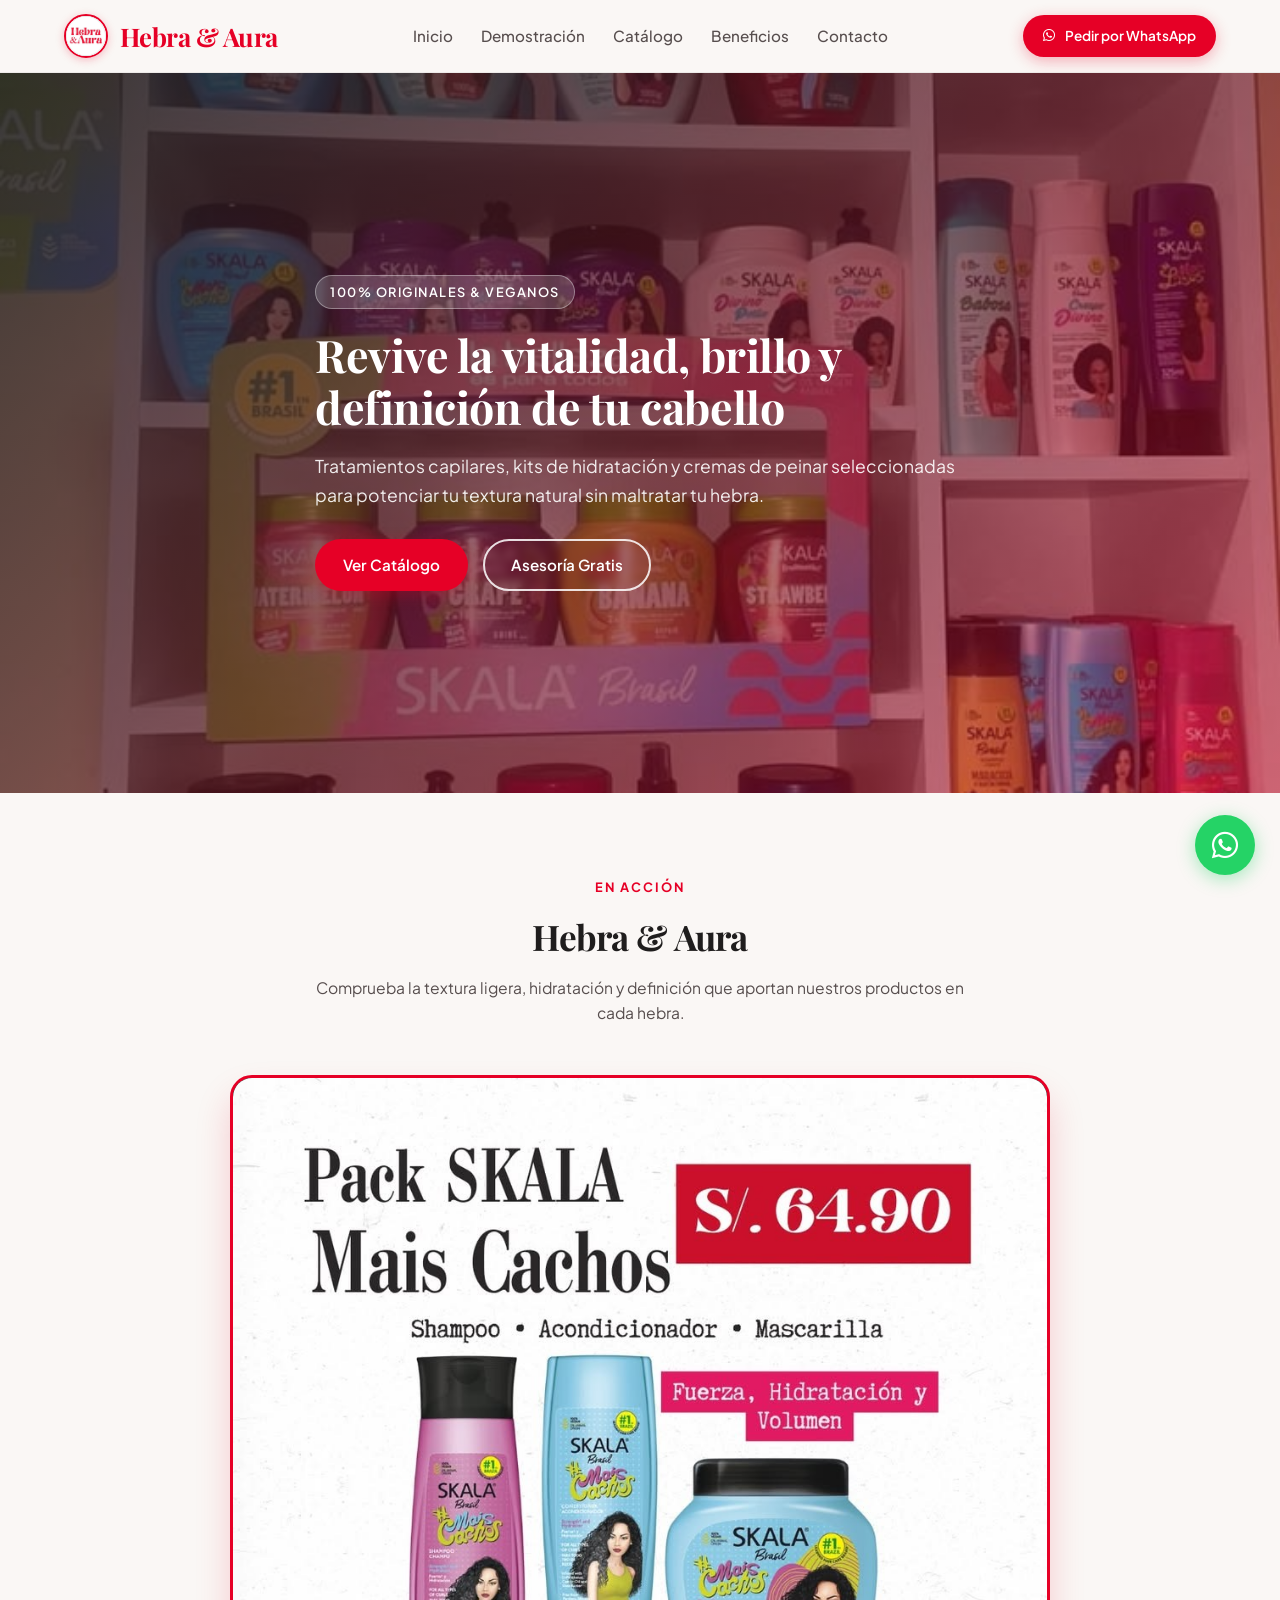
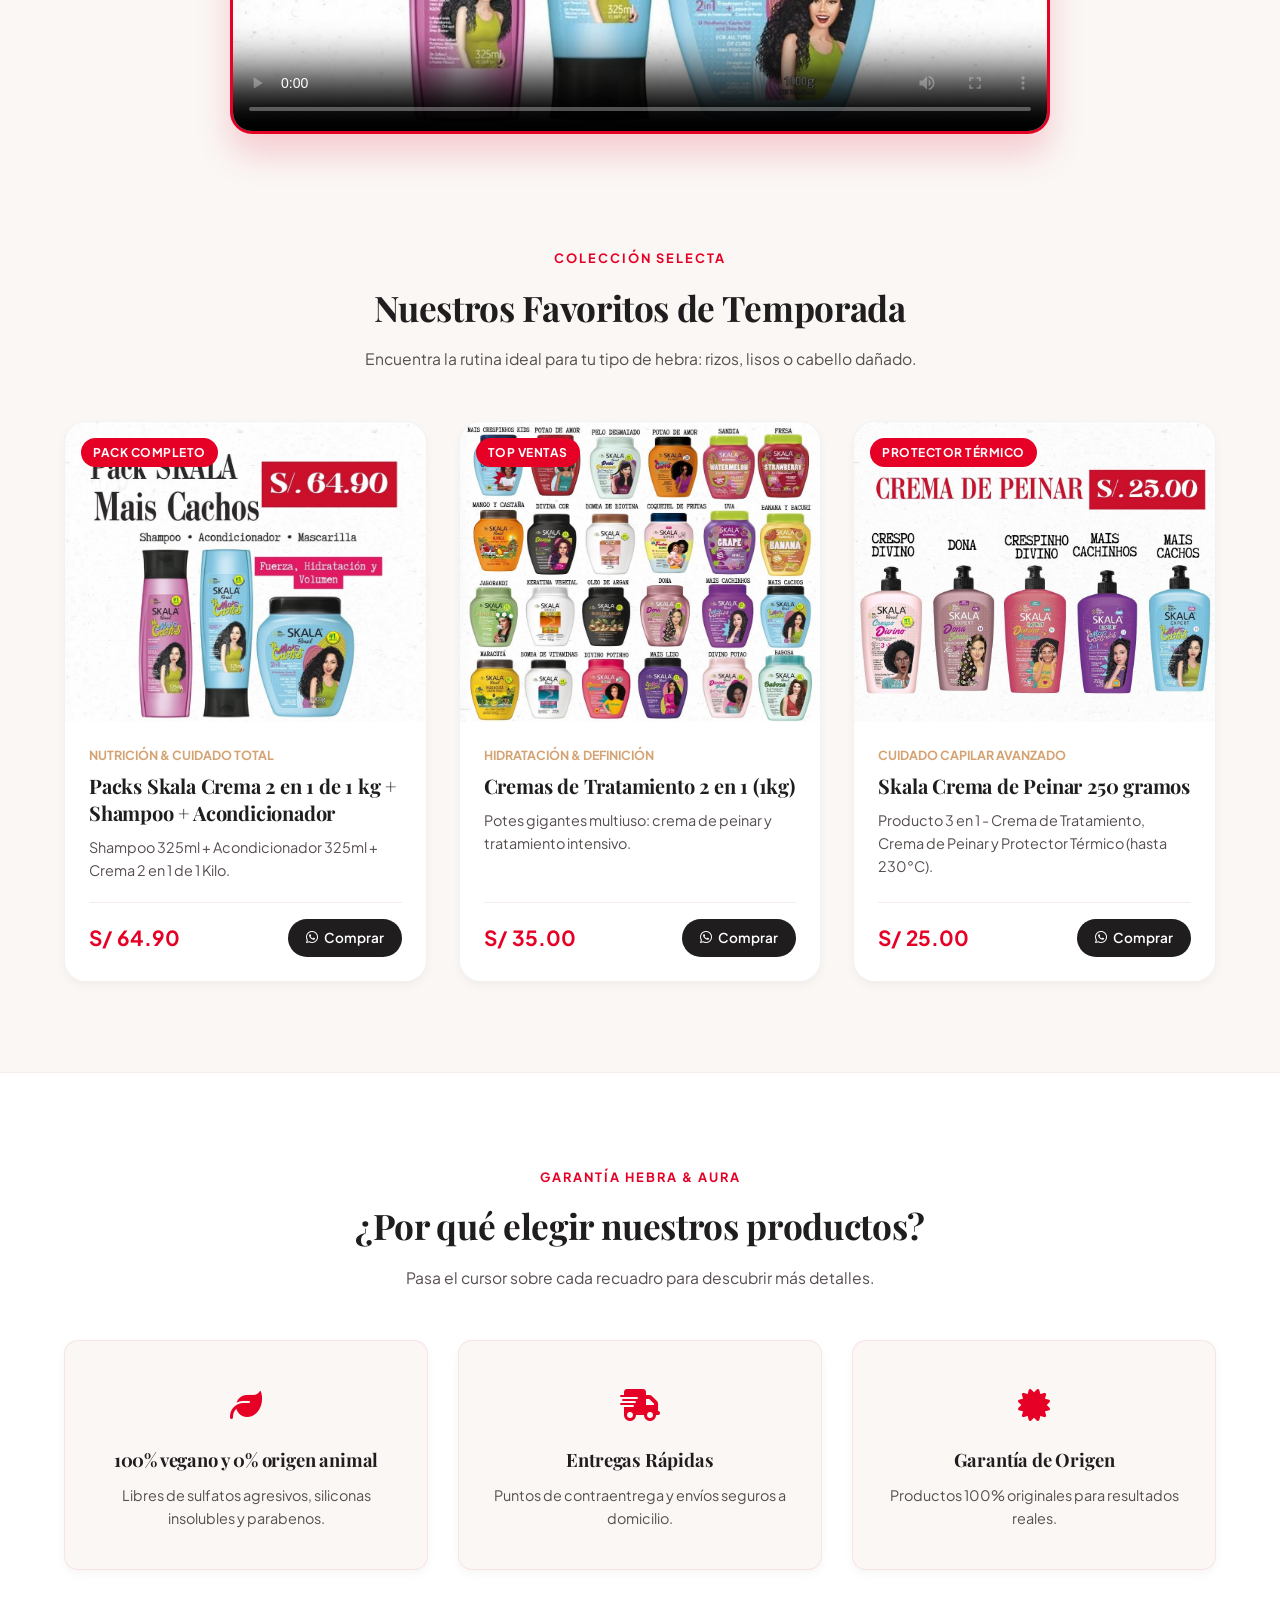
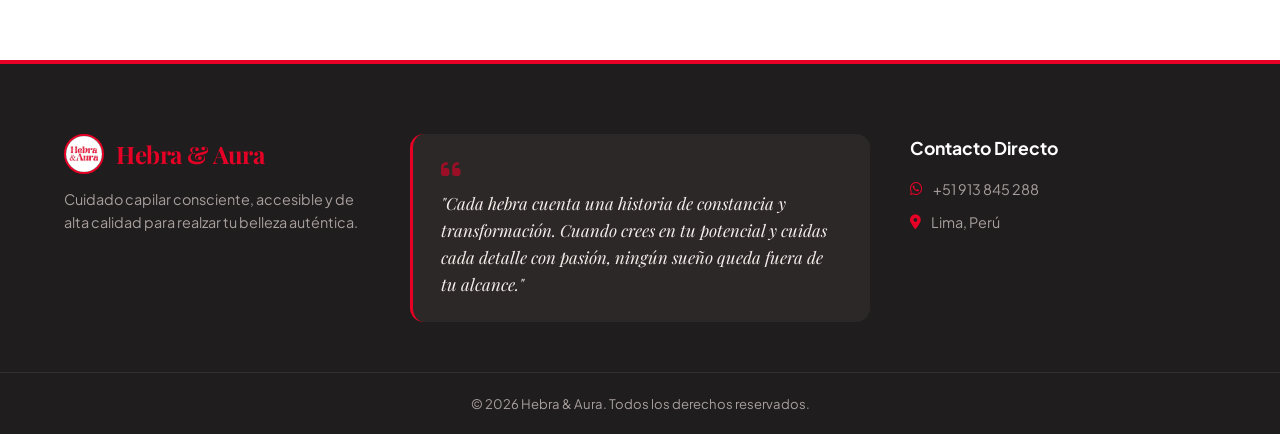
<file: index.html>
<!DOCTYPE html>
<html lang="es">
<head>
  <meta charset="UTF-8">
  <meta name="viewport" content="width=device-width, initial-scale=1.0">
  <title>Hebra & Aura | Cuidado Capilar Experto</title>
  <!-- Google Fonts & Font Awesome -->
  <link rel="preconnect" href="https://fonts.googleapis.com">
  <link rel="preconnect" href="https://fonts.gstatic.com" crossorigin>
  <link href="https://fonts.googleapis.com/css2?family=Plus+Jakarta+Sans:wght@300;400;500;600;700&family=Playfair+Display:ital,wght@0,600;0,700;1,400&display=swap" rel="stylesheet">
  <link rel="stylesheet" href="https://cdnjs.cloudflare.com/ajax/libs/font-awesome/6.4.0/css/all.min.css">
  <link rel="stylesheet" href="style.css">
</head>
<body>

  <!-- Barra de navegación -->
  <header class="navbar">
    <div class="container nav-content">
      <a href="#" class="brand-logo">
        <img src="logo1.jpg" alt="Logo Hebra & Aura" class="nav-logo-img">
        <span class="brand-title">Hebra & Aura</span>
      </a>
      <nav class="nav-links">
        <a href="#inicio">Inicio</a>
        <a href="#video-destacado">Demostración</a>
        <a href="#catalogo">Catálogo</a>
        <a href="#beneficios">Beneficios</a>
        <a href="#contacto">Contacto</a>
      </nav>
      <a href="https://wa.me/51913845288?text=Hola,%20quisiera%20asesor%C3%ADa%20sobre%20los%20productos%20capilares" class="btn btn-primary nav-btn" target="_blank" rel="noopener noreferrer">
        <i class="fab fa-whatsapp"></i> Pedir por WhatsApp
      </a>
    </div>
  </header>

  <!-- 1. Sección Hero / Inicio con fondo hero.jpg -->
  <section class="hero" id="inicio">
    <div class="hero-overlay"></div>
    <div class="container hero-content">
      <span class="badge-hero">100% Originales & Veganos</span>
      <h1 class="hero-title">Revive la vitalidad, brillo y definición de tu cabello</h1>
      <p class="hero-subtitle">
        Tratamientos capilares, kits de hidratación y cremas de peinar seleccionadas para potenciar tu textura natural sin maltratar tu hebra.
      </p>
      <div class="hero-actions">
        <a href="#catalogo" class="btn btn-primary">Ver Catálogo</a>
        <a href="https://wa.me/51913845288?text=Hola,%20me%20gustar%C3%ADa%20recibir%20asesor%C3%ADa%20personalizada" class="btn btn-outline" target="_blank" rel="noopener noreferrer">
          Asesoría Gratis
        </a>
      </div>
    </div>
  </section>

  <!-- 2. Sección Video: Antes del catálogo con título Hebra & Aura -->
  <section class="video-section" id="video-destacado">
    <div class="container">
      <div class="section-header">
        <span class="section-tag">En Acción</span>
        <h2 class="section-title section-title-brand">Hebra & Aura</h2>
        <p class="section-desc">Comprueba la textura ligera, hidratación y definición que aportan nuestros productos en cada hebra.</p>
      </div>

      <div class="video-wrapper">
        <div class="video-card">
          <video controls playsinline preload="metadata" poster="recuadro1.jpg" class="player-video">
            <source src="video1.mp4" type="video/mp4">
            Tu navegador no admite la reproducción de videos HTML5.
          </video>
        </div>
      </div>
    </div>
  </section>

  <!-- 3. Catálogo de Productos (3 Recuadros Grandes) -->
  <section class="catalog" id="catalogo">
    <div class="container">
      <div class="section-header">
        <span class="section-tag">Colección Selecta</span>
        <h2 class="section-title">Nuestros Favoritos de Temporada</h2>
        <p class="section-desc">Encuentra la rutina ideal para tu tipo de hebra: rizos, lisos o cabello dañado.</p>
      </div>

      <div class="products-grid">
        <!-- Recuadro Grande 1 (recuadro1.jpg) -->
        <article class="product-card">
          <div class="product-badge">Pack Completo</div>
          <div class="product-image">
            <img src="recuadro1.jpg" alt="Packs Skala Crema 2 en 1 de 1 kg + Shampoo + Acondicionador" onerror="this.onerror=null; this.src='recuadro1.png';">
          </div>
          <div class="product-info">
            <span class="product-cat">Nutrición & Cuidado Total</span>
            <h3 class="product-name">Packs Skala Crema 2 en 1 de 1 kg + Shampoo + Acondicionador</h3>
            <p class="product-desc">Shampoo 325ml + Acondicionador 325ml + Crema 2 en 1 de 1 Kilo.</p>
            <div class="product-footer">
              <span class="product-price">S/ 64.90</span>
              <a href="https://wa.me/51913845288?text=Hola,%20deseo%20comprar%20el%20Pack%20Skala%20Crema%201kg%20+%20Shampoo%20+%20Acondicionador" class="btn-card" target="_blank" rel="noopener noreferrer">
                <i class="fab fa-whatsapp"></i> Comprar
              </a>
            </div>
          </div>
        </article>

        <!-- Recuadro Grande 2 (recuadro2.jpg) -->
        <article class="product-card">
          <div class="product-badge">Top Ventas</div>
          <div class="product-image">
            <img src="recuadro2.jpg" alt="Cremas de Tratamiento 2 en 1 (1kg)" onerror="this.onerror=null; this.src='recuadro2.png';">
          </div>
          <div class="product-info">
            <span class="product-cat">Hidratación & Definición</span>
            <h3 class="product-name">Cremas de Tratamiento 2 en 1 (1kg)</h3>
            <p class="product-desc">Potes gigantes multiuso: crema de peinar y tratamiento intensivo.</p>
            <div class="product-footer">
              <span class="product-price">S/ 35.00</span>
              <a href="https://wa.me/51913845288?text=Hola,%20quiero%20consultar%20variedades%20disponibles%20de%20cremas%201kg" class="btn-card" target="_blank" rel="noopener noreferrer">
                <i class="fab fa-whatsapp"></i> Comprar
              </a>
            </div>
          </div>
        </article>

        <!-- Recuadro Grande 3 (recuadro3.jpg) -->
        <article class="product-card">
          <div class="product-badge">Protector Térmico</div>
          <div class="product-image">
            <img src="recuadro3.jpg" alt="Skala Crema de Peinar 250 gramos" onerror="this.onerror=null; this.src='recuadro3.png';">
          </div>
          <div class="product-info">
            <span class="product-cat">Cuidado Capilar Avanzado</span>
            <h3 class="product-name">Skala Crema de Peinar 250 gramos</h3>
            <p class="product-desc">Producto 3 en 1 - Crema de Tratamiento, Crema de Peinar y Protector Térmico (hasta 230°C).</p>
            <div class="product-footer">
              <span class="product-price">S/ 25.00</span>
              <a href="https://wa.me/51913845288?text=Hola,%20deseo%20comprar%20la%20Skala%20Crema%20de%20Peinar%20250%20gramos" class="btn-card" target="_blank" rel="noopener noreferrer">
                <i class="fab fa-whatsapp"></i> Comprar
              </a>
            </div>
          </div>
        </article>
      </div>
    </div>
  </section>

  <!-- 4. Beneficios Rápidos (Al final, antes del Footer) -->
  <section class="features" id="beneficios">
    <div class="container">
      <div class="section-header">
        <span class="section-tag">Garantía Hebra & Aura</span>
        <h2 class="section-title">¿Por qué elegir nuestros productos?</h2>
        <p class="section-desc">Pasa el cursor sobre cada recuadro para descubrir más detalles.</p>
      </div>

      <div class="features-grid">
        <!-- Recuadro 1: 100% vegano y 0% origen animal / apartado1 -->
        <div class="feature-flip-card" tabindex="0">
          <div class="feature-flip-inner">
            <div class="feature-front">
              <div class="feature-icon"><i class="fas fa-leaf"></i></div>
              <h3 class="feature-title-lowercase">100% vegano y 0% origen animal</h3>
              <p>Libres de sulfatos agresivos, siliconas insolubles y parabenos.</p>
            </div>
            <div class="feature-back">
              <img src="apartado1.jpg" alt="Fórmulas veganas y naturales" class="feature-back-img" onerror="this.onerror=null; this.src='apartado1.png';">
            </div>
          </div>
        </div>

        <!-- Recuadro 2: Entregas Rápidas / apartado2 -->
        <div class="feature-flip-card" tabindex="0">
          <div class="feature-flip-inner">
            <div class="feature-front">
              <div class="feature-icon"><i class="fas fa-shipping-fast"></i></div>
              <h3>Entregas Rápidas</h3>
              <p>Puntos de contraentrega y envíos seguros a domicilio.</p>
            </div>
            <div class="feature-back">
              <img src="apartado2.jpg" alt="Entregas Rápidas" class="feature-back-img" onerror="this.onerror=null; this.src='apartado2.png';">
            </div>
          </div>
        </div>

        <!-- Recuadro 3: Garantía de Origen / apartado3 -->
        <div class="feature-flip-card" tabindex="0">
          <div class="feature-flip-inner">
            <div class="feature-front">
              <div class="feature-icon"><i class="fas fa-certificate"></i></div>
              <h3>Garantía de Origen</h3>
              <p>Productos 100% originales para resultados reales.</p>
            </div>
            <div class="feature-back">
              <img src="apartado3.jpg" alt="Garantía de Origen" class="feature-back-img" onerror="this.onerror=null; this.src='apartado3.png';">
            </div>
          </div>
        </div>
      </div>
    </div>
  </section>

  <!-- 5. Pie de Página -->
  <footer class="footer" id="contacto">
    <div class="container footer-content">
      <div class="footer-brand">
        <div class="footer-logo-wrap">
          <img src="logo1.jpg" alt="Logo Hebra & Aura" class="footer-logo-img">
          <span class="brand-title brand-title-footer">Hebra & Aura</span>
        </div>
        <p>Cuidado capilar consciente, accesible y de alta calidad para realzar tu belleza auténtica.</p>
      </div>

      <!-- Frase Personal Motivacional -->
      <div class="footer-quote-box">
        <i class="fas fa-quote-left quote-icon"></i>
        <blockquote class="motivational-quote">
          "Cada hebra cuenta una historia de constancia y transformación. Cuando crees en tu potencial y cuidas cada detalle con pasión, ningún sueño queda fuera de tu alcance."
        </blockquote>
      </div>

      <div class="footer-contact">
        <h4>Contacto Directo</h4>
        <p><i class="fab fa-whatsapp"></i> +51 913 845 288</p>
        <p><i class="fas fa-map-marker-alt"></i> Lima, Perú</p>
      </div>
    </div>

    <div class="footer-bottom">
      <div class="container">
        <p>© 2026 Hebra & Aura. Todos los derechos reservados.</p>
      </div>
    </div>
  </footer>

  <!-- Botón Flotante de WhatsApp -->
  <a href="https://wa.me/51913845288?text=Hola,%20me%20comunico%20desde%20su%20p%C3%A1gina%20web" class="whatsapp-floating-btn" target="_blank" rel="noopener noreferrer" aria-label="Contactar por WhatsApp">
    <i class="fab fa-whatsapp"></i>
    <span class="whatsapp-tooltip">¿Conversamos? Escríbenos</span>
  </a>

</body>
</html>
</file>
<file: style.css>
/* ==========================================================
   VARIABLES & PALETA DE COLOR
   ========================================================== */
:root {
  --red-intense: #e60026;         /* Rojo intenso corporativo */
  --red-intense-hover: #b8001e;
  --primary: #e60026;
  --primary-hover: #b8001e;
  --accent: #d4a373;
  --dark: #1f1d1d;
  --dark-light: #2c2828;
  --light-bg: #faf7f5;
  --white: #ffffff;
  --gray-100: #f4edea;
  --gray-400: #a89f9e;
  --gray-700: #574e4e;
  --whatsapp: #25d366;
  --whatsapp-hover: #1ebd5a;
  --shadow-sm: 0 4px 10px rgba(0, 0, 0, 0.04);
  --shadow-md: 0 10px 25px rgba(0, 0, 0, 0.07);
  --shadow-lg: 0 20px 35px rgba(230, 0, 38, 0.18);
  --radius-sm: 8px;
  --radius-md: 14px;
  --radius-lg: 22px;
  --transition: all 0.3s cubic-bezier(0.16, 1, 0.3, 1);
}

/* ==========================================================
   RESET & ESTILOS BASE
   ========================================================== */
* {
  margin: 0;
  padding: 0;
  box-sizing: border-box;
}

html {
  scroll-behavior: smooth;
}

body {
  font-family: 'Plus Jakarta Sans', sans-serif;
  color: var(--dark);
  background-color: var(--light-bg);
  line-height: 1.6;
  overflow-x: hidden;
}

.container {
  width: 90%;
  max-width: 1200px;
  margin: 0 auto;
}

a {
  text-decoration: none;
  color: inherit;
  transition: var(--transition);
}

img {
  max-width: 100%;
  height: auto;
  display: block;
}

/* ==========================================================
   TIPOGRAFÍAS Y MARCA EN ROJO INTENSO
   ========================================================== */
h1, h2, h3 {
  font-family: 'Playfair Display', serif;
  letter-spacing: -0.01em;
}

.brand-title {
  font-family: 'Playfair Display', serif;
  color: var(--red-intense);
  font-weight: 700;
  letter-spacing: -0.02em;
}

/* Título de marca para la sección de video */
.section-title-brand {
  color: var(--red-intense);
  font-size: 2.5rem;
  letter-spacing: -0.02em;
}

/* ==========================================================
   BOTONES
   ========================================================== */
.btn {
  display: inline-flex;
  align-items: center;
  justify-content: center;
  gap: 10px;
  padding: 12px 26px;
  font-weight: 600;
  font-size: 0.95rem;
  border-radius: 50px;
  transition: var(--transition);
  cursor: pointer;
  border: 2px solid transparent;
}

.btn-primary {
  background-color: var(--red-intense);
  color: var(--white);
  box-shadow: 0 4px 15px rgba(230, 0, 38, 0.3);
}

.btn-primary:hover {
  background-color: var(--red-intense-hover);
  transform: translateY(-2px);
  box-shadow: 0 8px 20px rgba(230, 0, 38, 0.45);
}

.btn-outline {
  background-color: transparent;
  color: var(--white);
  border-color: rgba(255, 255, 255, 0.85);
  backdrop-filter: blur(4px);
}

.btn-outline:hover {
  background-color: var(--white);
  color: var(--dark);
  transform: translateY(-2px);
}

/* ==========================================================
   NAVBAR & LOGO
   ========================================================== */
.navbar {
  position: sticky;
  top: 0;
  z-index: 100;
  background: rgba(250, 247, 245, 0.94);
  backdrop-filter: blur(12px);
  border-bottom: 1px solid rgba(0, 0, 0, 0.05);
  padding: 14px 0;
}

.nav-content {
  display: flex;
  align-items: center;
  justify-content: space-between;
}

.brand-logo {
  display: flex;
  align-items: center;
  gap: 12px;
  text-decoration: none;
}

.nav-logo-img {
  width: 44px;
  height: 44px;
  border-radius: 50%;
  object-fit: cover;
  border: 2px solid var(--red-intense);
  box-shadow: 0 2px 8px rgba(230, 0, 38, 0.25);
}

.brand-logo .brand-title {
  font-size: 1.6rem;
}

.nav-links {
  display: flex;
  gap: 28px;
}

.nav-links a {
  font-size: 0.95rem;
  font-weight: 500;
  color: var(--gray-700);
}

.nav-links a:hover {
  color: var(--red-intense);
}

.nav-btn {
  padding: 8px 18px;
  font-size: 0.85rem;
}

/* ==========================================================
   HERO SECTION (CON HERO.JPG)
   ========================================================== */
.hero {
  position: relative;
  min-height: 80vh;
  display: flex;
  align-items: center;
  background-image: url('hero.jpg');
  background-position: center center;
  background-size: cover;
  background-repeat: no-repeat;
  background-attachment: fixed;
  color: var(--white);
}

.hero-overlay {
  position: absolute;
  inset: 0;
  background: linear-gradient(135deg, rgba(31, 29, 29, 0.86) 0%, rgba(230, 0, 38, 0.45) 100%);
}

.hero-content {
  position: relative;
  z-index: 2;
  max-width: 650px;
  padding: 40px 0;
}

.badge-hero {
  display: inline-block;
  background: rgba(255, 255, 255, 0.18);
  border: 1px solid rgba(255, 255, 255, 0.35);
  color: #fff;
  padding: 6px 14px;
  border-radius: 30px;
  font-size: 0.8rem;
  font-weight: 600;
  text-transform: uppercase;
  letter-spacing: 1.5px;
  margin-bottom: 20px;
}

.hero-title {
  font-size: 2.8rem;
  line-height: 1.15;
  margin-bottom: 20px;
}

.hero-subtitle {
  font-size: 1.1rem;
  color: rgba(255, 255, 255, 0.9);
  margin-bottom: 30px;
  line-height: 1.6;
}

.hero-actions {
  display: flex;
  gap: 15px;
  flex-wrap: wrap;
}

/* ==========================================================
   SECCIÓN DE VIDEO DESTACADO (ANTES DEL CATÁLOGO)
   ========================================================== */
.video-section {
  padding: 80px 0 50px 0;
  background-color: var(--light-bg);
}

.video-wrapper {
  max-width: 820px;
  margin: 0 auto;
}

.video-card {
  background: var(--dark);
  border-radius: var(--radius-lg);
  overflow: hidden;
  box-shadow: var(--shadow-lg);
  border: 3px solid var(--red-intense);
  position: relative;
}

.player-video {
  width: 100%;
  height: auto;
  display: block;
  background-color: #000;
}

/* ==========================================================
   CATALOG SECTION (3 RECUADROS GRANDES)
   ========================================================== */
.catalog {
  padding: 60px 0 90px 0;
  background-color: var(--light-bg);
}

.section-header {
  text-align: center;
  max-width: 650px;
  margin: 0 auto 50px auto;
}

.section-tag {
  color: var(--red-intense);
  font-weight: 700;
  text-transform: uppercase;
  font-size: 0.8rem;
  letter-spacing: 2px;
}

.section-title {
  font-size: 2.2rem;
  margin: 10px 0;
  color: var(--dark);
}

.section-desc {
  color: var(--gray-700);
  font-size: 0.98rem;
}

.products-grid {
  display: grid;
  grid-template-columns: repeat(auto-fit, minmax(300px, 1fr));
  gap: 32px;
}

.product-card {
  position: relative;
  background: var(--white);
  border-radius: var(--radius-lg);
  overflow: hidden;
  box-shadow: var(--shadow-sm);
  border: 1px solid rgba(0, 0, 0, 0.05);
  transition: var(--transition);
  display: flex;
  flex-direction: column;
}

.product-card:hover {
  transform: translateY(-8px);
  box-shadow: var(--shadow-lg);
  border-color: rgba(230, 0, 38, 0.3);
}

.product-badge {
  position: absolute;
  top: 16px;
  left: 16px;
  z-index: 2;
  background: var(--red-intense);
  color: var(--white);
  font-size: 0.75rem;
  font-weight: 700;
  padding: 5px 12px;
  border-radius: 20px;
  text-transform: uppercase;
  letter-spacing: 0.5px;
}

.product-image {
  height: 300px;
  overflow: hidden;
  background-color: var(--gray-100);
  display: flex;
  align-items: center;
  justify-content: center;
}

.product-image img {
  width: 100%;
  height: 100%;
  object-fit: cover;
  object-position: center;
  transition: transform 0.6s ease;
}

.product-card:hover .product-image img {
  transform: scale(1.06);
}

.product-info {
  padding: 24px;
  display: flex;
  flex-direction: column;
  flex-grow: 1;
  background: var(--white);
}

.product-cat {
  font-size: 0.78rem;
  color: var(--accent);
  text-transform: uppercase;
  font-weight: 700;
  margin-bottom: 6px;
}

.product-name {
  font-size: 1.25rem;
  margin-bottom: 10px;
  color: var(--dark);
  line-height: 1.35;
}

.product-desc {
  font-size: 0.9rem;
  color: var(--gray-700);
  margin-bottom: 20px;
  flex-grow: 1;
}

.product-footer {
  display: flex;
  align-items: center;
  justify-content: space-between;
  border-top: 1px solid var(--gray-100);
  padding-top: 16px;
}

.product-price {
  font-size: 1.3rem;
  font-weight: 700;
  color: var(--red-intense);
}

.btn-card {
  display: inline-flex;
  align-items: center;
  gap: 6px;
  background-color: var(--dark);
  color: var(--white);
  padding: 8px 18px;
  border-radius: 30px;
  font-size: 0.85rem;
  font-weight: 600;
  transition: var(--transition);
}

.btn-card:hover {
  background-color: var(--red-intense);
}

/* ==========================================================
   BENEFICIOS CON FLIP CARDS 3D (AL FINAL)
   ========================================================== */
.features {
  padding: 90px 0;
  background-color: var(--white);
  border-top: 1px solid var(--gray-100);
}

.features-grid {
  display: grid;
  grid-template-columns: repeat(auto-fit, minmax(280px, 1fr));
  gap: 30px;
  align-items: stretch;
}

.feature-flip-card {
  perspective: 1000px;
  min-height: 230px;
  border-radius: var(--radius-md);
  cursor: pointer;
  outline: none;
}

.feature-flip-inner {
  position: relative;
  width: 100%;
  height: 100%;
  transition: transform 0.8s cubic-bezier(0.4, 0, 0.2, 1);
  transform-style: preserve-3d;
  border-radius: var(--radius-md);
}

.feature-flip-card:hover .feature-flip-inner,
.feature-flip-card:focus .feature-flip-inner,
.feature-flip-card:active .feature-flip-inner {
  transform: rotateY(180deg);
}

.feature-front,
.feature-back {
  position: absolute;
  top: 0;
  left: 0;
  width: 100%;
  height: 100%;
  -webkit-backface-visibility: hidden;
  backface-visibility: hidden;
  border-radius: var(--radius-md);
  overflow: hidden;
  box-sizing: border-box;
}

.feature-front {
  display: flex;
  flex-direction: column;
  justify-content: center;
  align-items: center;
  text-align: center;
  padding: 30px 24px;
  background: var(--light-bg);
  border: 1px solid rgba(230, 0, 38, 0.08);
  box-shadow: var(--shadow-sm);
  transition: var(--transition);
}

.feature-flip-card:hover .feature-front {
  box-shadow: var(--shadow-md);
}

.feature-icon {
  font-size: 2rem;
  color: var(--red-intense);
  margin-bottom: 14px;
}

.feature-front h3 {
  font-size: 1.15rem;
  margin-bottom: 10px;
  font-weight: 700;
  color: var(--dark);
}

.feature-front .feature-title-lowercase {
  text-transform: lowercase;
}

.feature-front p {
  font-size: 0.9rem;
  color: var(--gray-700);
}

.feature-back {
  transform: rotateY(180deg);
  background-color: var(--dark);
  border: 2px solid var(--red-intense);
  box-shadow: var(--shadow-md);
  padding: 0;
  margin: 0;
}

.feature-back-img {
  width: 100%;
  height: 100%;
  object-fit: cover;
  object-position: center;
  display: block;
}

/* ==========================================================
   FOOTER & FRASE MOTIVACIONAL
   ========================================================== */
.footer {
  background-color: var(--dark);
  color: var(--white);
  padding: 70px 0 0 0;
  border-top: 4px solid var(--red-intense);
}

.footer-content {
  display: grid;
  grid-template-columns: 1fr 1.5fr 1fr;
  gap: 40px;
  padding-bottom: 50px;
}

.footer-logo-wrap {
  display: flex;
  align-items: center;
  gap: 12px;
  margin-bottom: 14px;
}

.footer-logo-img {
  width: 40px;
  height: 40px;
  border-radius: 50%;
  object-fit: cover;
  border: 2px solid var(--red-intense);
}

.brand-title-footer {
  font-size: 1.5rem;
}

.footer-brand p {
  color: var(--gray-400);
  font-size: 0.9rem;
}

.footer-quote-box {
  background: var(--dark-light);
  padding: 24px 28px;
  border-radius: var(--radius-md);
  border-left: 3px solid var(--red-intense);
  position: relative;
}

.quote-icon {
  font-size: 1.4rem;
  color: var(--red-intense);
  opacity: 0.6;
  margin-bottom: 10px;
}

.motivational-quote {
  font-family: 'Playfair Display', serif;
  font-style: italic;
  font-size: 1.05rem;
  line-height: 1.6;
  color: var(--gray-100);
}

.footer-contact h4 {
  font-size: 1.1rem;
  margin-bottom: 16px;
  color: var(--white);
}

.footer-contact p {
  font-size: 0.9rem;
  color: var(--gray-400);
  margin-bottom: 10px;
  display: flex;
  align-items: center;
  gap: 10px;
}

.footer-contact i {
  color: var(--red-intense);
}

.footer-bottom {
  border-top: 1px solid rgba(255, 255, 255, 0.08);
  padding: 20px 0;
  text-align: center;
  font-size: 0.82rem;
  color: var(--gray-400);
}

/* ==========================================================
   BOTÓN FLOTANTE DE WHATSAPP
   ========================================================== */
.whatsapp-floating-btn {
  position: fixed;
  bottom: 25px;
  right: 25px;
  width: 60px;
  height: 60px;
  background-color: var(--whatsapp);
  color: var(--white);
  border-radius: 50%;
  display: flex;
  align-items: center;
  justify-content: center;
  font-size: 30px;
  box-shadow: 0 4px 18px rgba(37, 211, 102, 0.4);
  z-index: 9999;
  transition: var(--transition);
}

.whatsapp-floating-btn:hover {
  background-color: var(--whatsapp-hover);
  transform: scale(1.1);
  box-shadow: 0 6px 22px rgba(37, 211, 102, 0.6);
}

.whatsapp-tooltip {
  position: absolute;
  right: 70px;
  background: var(--dark);
  color: var(--white);
  padding: 6px 14px;
  border-radius: 20px;
  font-size: 0.8rem;
  font-weight: 500;
  white-space: nowrap;
  opacity: 0;
  pointer-events: none;
  transform: translateX(10px);
  transition: var(--transition);
  font-family: 'Plus Jakarta Sans', sans-serif;
  box-shadow: var(--shadow-sm);
}

.whatsapp-floating-btn:hover .whatsapp-tooltip {
  opacity: 1;
  transform: translateX(0);
}

/* ==========================================================
   RESPONSIVE DESIGN
   ========================================================== */
@media (max-width: 900px) {
  .footer-content {
    grid-template-columns: 1fr;
    gap: 30px;
  }
}

@media (max-width: 768px) {
  .nav-links {
    display: none;
  }

  .hero {
    background-attachment: scroll;
  }

  .hero-title {
    font-size: 2.1rem;
  }

  .hero-subtitle {
    font-size: 1rem;
  }

  .products-grid {
    grid-template-columns: 1fr;
  }

  .whatsapp-floating-btn {
    bottom: 18px;
    right: 18px;
    width: 52px;
    height: 52px;
    font-size: 26px;
  }
}
</file>
